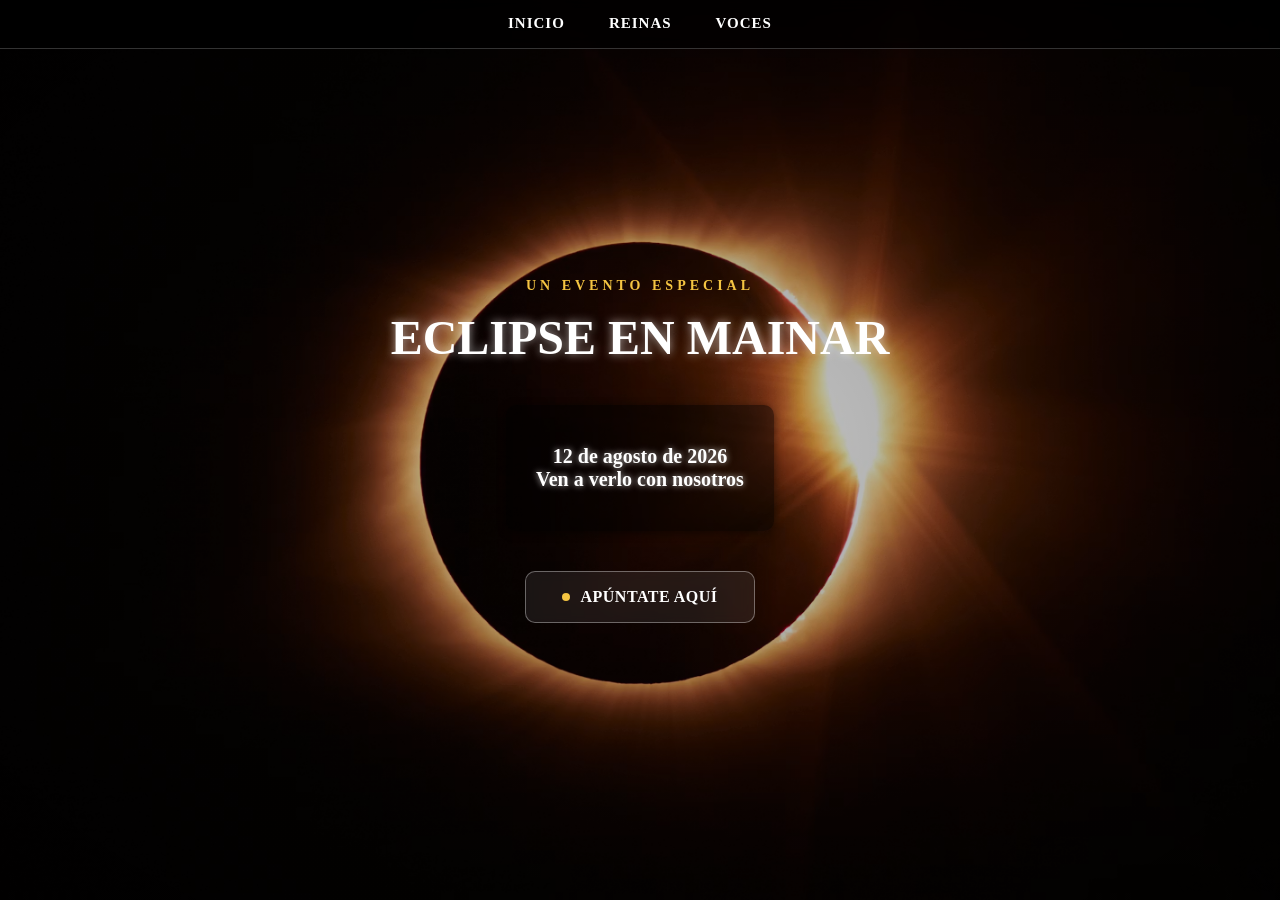
<file: eclipse.html>
<!DOCTYPE html>
<html lang="es">
<head>
    <meta charset="UTF-8">
    <meta name="viewport" content="width=device-width, initial-scale=1.0, viewport-fit=cover">
    <meta name="description" content="Ven a ver el eclipse en Mainar el 12 de agosto de 2026.">
    <link rel="icon" href="./img/Comision.png">
    <title>Eclipse en Mainar 2026</title>
    <link rel="stylesheet" href="./css/style-eclipse.css">
</head>

<body>

    <nav class="nav-princ">
        <button class="nav-toggle" aria-label="Abrir menú" aria-expanded="false">
            <span></span><span></span><span></span>
        </button>
        <ul>
            <li class="nav-item-dropdown">
                <a href="index.html" class="nav-link-principal">INICIO</a>
                <button type="button" class="nav-dropdown-toggle" aria-expanded="false" aria-label="Ver subapartados de Inicio"><span class="flecha">+</span></button>
                <ul class="nav-submenu">
                    <li><a href="index.html#programa">Programa</a></li>
                    <li><a href="index.html#gymkana-fotografica">Gymkana Fotográfica</a></li>
                </ul>
            </li>
            <li><a href="reinas.html">REINAS</a></li>
            <li class="nav-item-dropdown">
                <button type="button" class="nav-link-principal nav-link-solo-despliega">VOCES</button>
                <button type="button" class="nav-dropdown-toggle" aria-expanded="false" aria-label="Ver subapartados de Voces"><span class="flecha">+</span></button>
                <ul class="nav-submenu">
                    <li><a href="voces.html">Saludos</a></li>
                    <li><a href="pregonero.html">Pregonero</a></li>
                </ul>
            </li>
        </ul>
    </nav>

    <section class="eclipse-section">
        <div class="eclipse-content fade-in">
            <p class="eclipse-eyebrow">Un evento especial</p>
            <h1 class="eclipse-title">Eclipse en Mainar</h1>
        </div>

        <div class="eclipse-info fade-in">
            <p><strong>12 de agosto de 2026</strong><br>Ven a verlo con nosotros</p>
        </div>

        <button type="button" class="btn-eclipse fade-in" id="btnEclipse">
            Apúntate aquí
        </button>
    </section>

    <script src="./js/nav-menu.js"></script>
    <script src="./js/script-eclipse.js"></script>
</body>
</html>
</file>
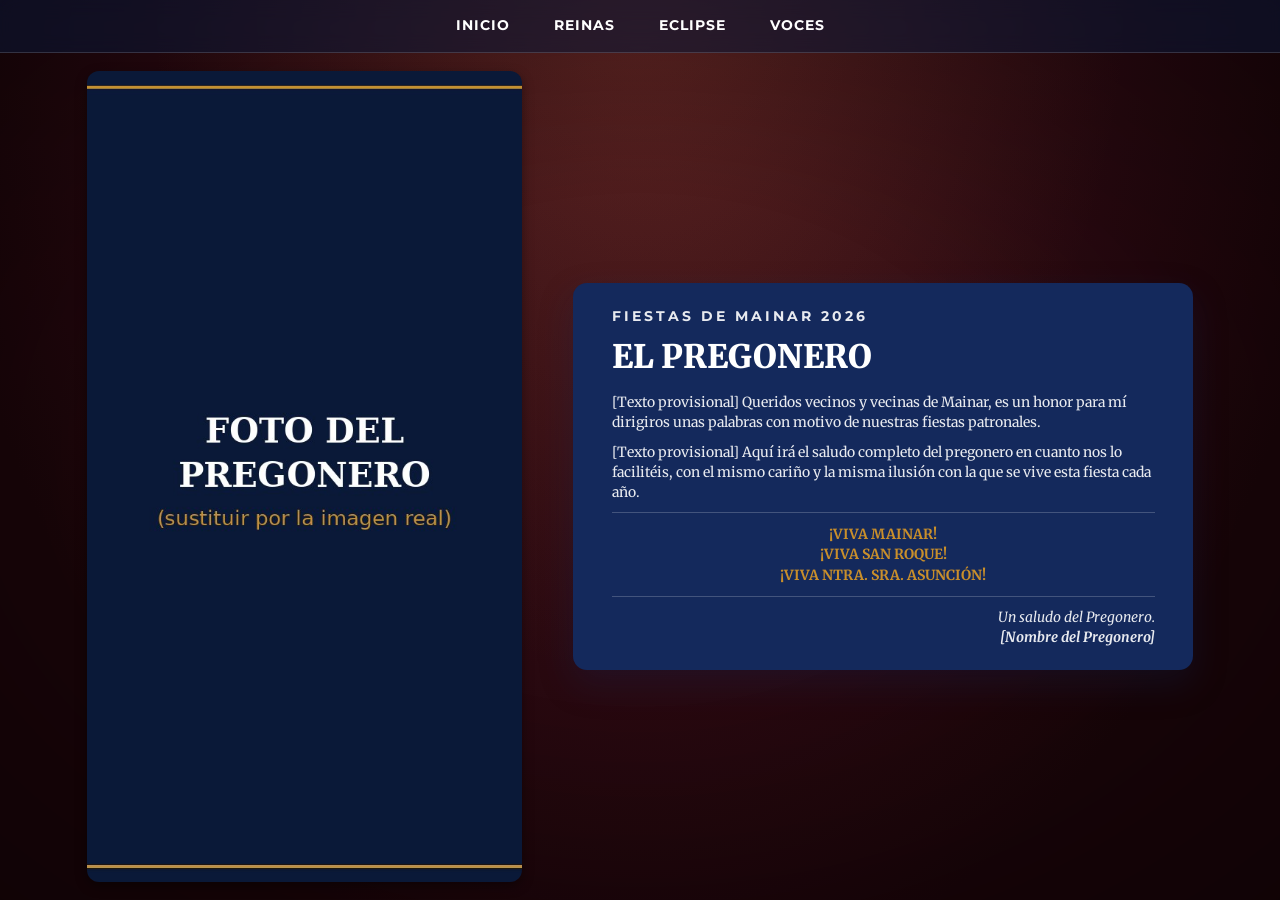
<file: pregonero.html>
<!DOCTYPE html>
<html lang="es">
<head>
    <meta charset="UTF-8">
    <meta name="viewport" content="width=device-width, initial-scale=1.0, viewport-fit=cover">
    <meta name="description" content="El Pregonero de las Fiestas de Mainar 2026.">
    <link rel="icon" href="./img/Comision.png">
    <title>Pregonero 2026 · Fiestas Mainar</title>
    <link rel="stylesheet" href="./css/style-pregonero.css">
</head>

<body>

    <nav class="nav-princ">
        <button class="nav-toggle" aria-label="Abrir menú" aria-expanded="false">
            <span></span><span></span><span></span>
        </button>
        <ul>
            <li class="nav-item-dropdown">
                <a href="index.html" class="nav-link-principal">INICIO</a>
                <button type="button" class="nav-dropdown-toggle" aria-expanded="false" aria-label="Ver subapartados de Inicio"><span class="flecha">+</span></button>
                <ul class="nav-submenu">
                    <li><a href="index.html#programa">Programa</a></li>
                    <li><a href="index.html#gymkana-fotografica">Gymkana Fotográfica</a></li>
                </ul>
            </li>
            <li><a href="reinas.html">REINAS</a></li>
            <li><a href="eclipse.html">ECLIPSE</a></li>
            <li class="nav-item-dropdown">
                <button type="button" class="nav-link-principal nav-link-solo-despliega">VOCES</button>
                <button type="button" class="nav-dropdown-toggle" aria-expanded="false" aria-label="Ver subapartados de Voces"><span class="flecha">+</span></button>
                <ul class="nav-submenu">
                    <li><a href="voces.html">Saludos</a></li>
                    <li><a href="pregonero.html">Pregonero</a></li>
                </ul>
            </li>
        </ul>
    </nav>

    <section class="pregonero-section">

        <div class="pregonero-img fade-in">
            <div class="pregonero-img-inner">
                <img id="pregoneroFoto" src="img/Pregonero.jpg" alt="El Pregonero de Mainar 2026" crossorigin="anonymous">
                <canvas id="pregoneroPixelado" class="pregonero-pixelado" aria-hidden="true"></canvas>
            </div>
        </div>

        <div class="pregonero-info fade-in">

            <div class="pregonero-bloqueo" id="pregoneroBloqueo">
                <p class="eyebrow">Fiestas de Mainar 2026</p>
                <h1>EL PREGONERO</h1>

                <p>Todavía no podemos desvelar quién dará el pregón de este año… ¡pero ya queda menos! Vuelve por aquí cuando la cuenta atrás llegue a cero.</p>

                <div class="pregonero-cuenta" aria-live="polite">
                    <div class="pregonero-cuenta-item">
                        <span id="pcDias">00</span>
                        <small>días</small>
                    </div>
                    <div class="pregonero-cuenta-item">
                        <span id="pcHoras">00</span>
                        <small>horas</small>
                    </div>
                    <div class="pregonero-cuenta-item">
                        <span id="pcMinutos">00</span>
                        <small>min</small>
                    </div>
                    <div class="pregonero-cuenta-item">
                        <span id="pcSegundos">00</span>
                        <small>seg</small>
                    </div>
                </div>
            </div>

            <div class="pregonero-revelado" id="pregoneroRevelado" hidden>
                <p class="eyebrow">Fiestas de Mainar 2026</p>
                <h1>EL PREGONERO</h1>

                <!-- TEXTO PROVISIONAL — sustituir por el saludo real del pregonero -->
                <p>[Texto provisional] Queridos vecinos y vecinas de Mainar, es un honor para mí dirigiros unas palabras con motivo de nuestras fiestas patronales.</p>

                <p>[Texto provisional] Aquí irá el saludo completo del pregonero en cuanto nos lo facilitéis, con el mismo cariño y la misma ilusión con la que se vive esta fiesta cada año.</p>

                <p class="viva"><strong>¡VIVA MAINAR!<br>
                ¡VIVA SAN ROQUE!<br>
                ¡VIVA NTRA. SRA. ASUNCIÓN!</strong></p>

                <p class="firma">Un saludo del Pregonero.<br>
                <strong>[Nombre del Pregonero]</strong></p>
            </div>

        </div>

    </section>

    <script src="./js/nav-menu.js"></script>
    <script src="./js/script-pregonero.js"></script>
</body>
</html>
</file>
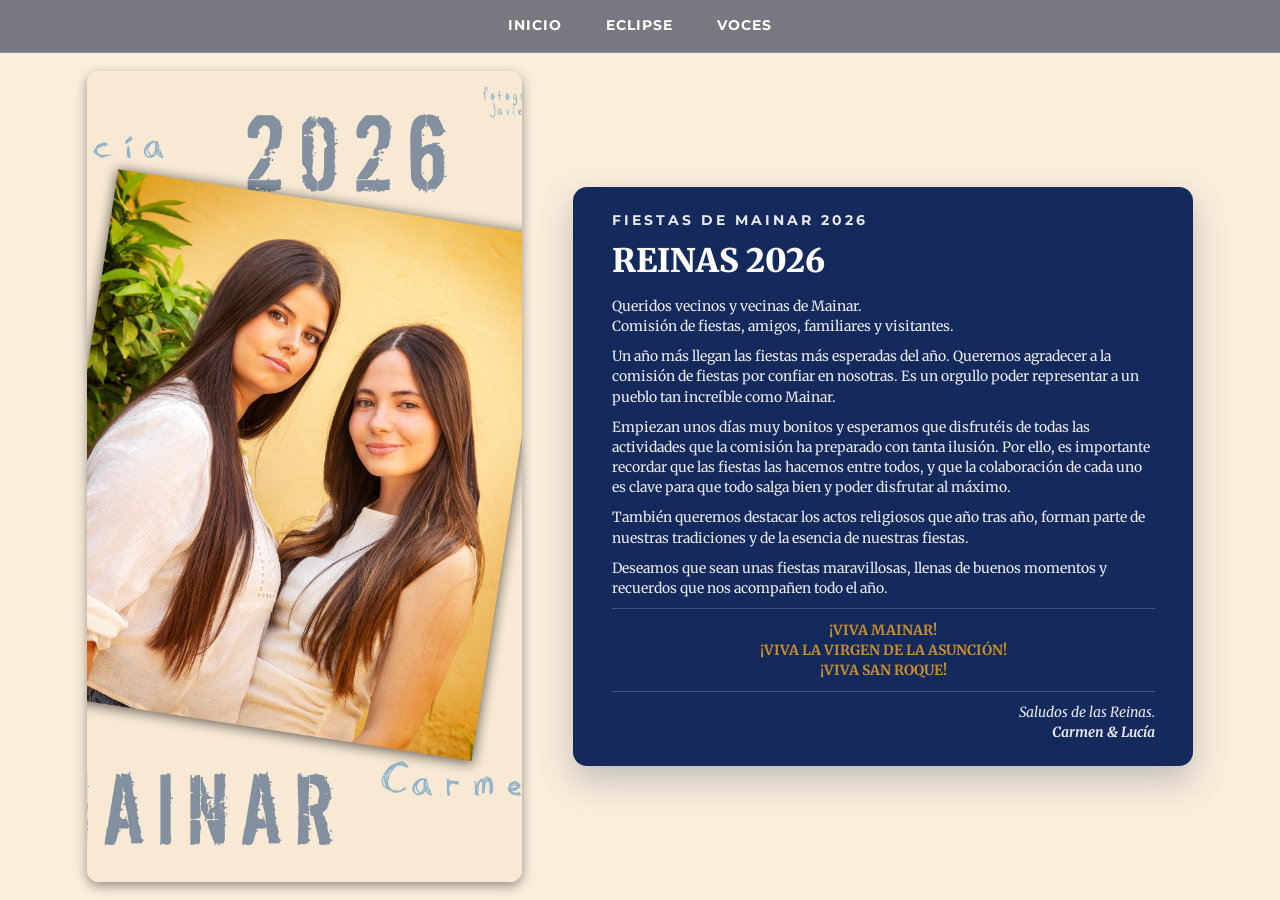
<file: reinas.html>
<!DOCTYPE html>
<html lang="es">
<head>
    <meta charset="UTF-8">
    <meta name="viewport" content="width=device-width, initial-scale=1.0, viewport-fit=cover">
    <meta name="description" content="Carmen y Lucía, Reinas de las Fiestas de Mainar 2026.">
    <link rel="icon" href="./img/Comision.png">
    <title>Reinas 2026 · Fiestas Mainar</title>
    <link rel="stylesheet" href="./css/style-reinas.css">
</head>

<body>

    <nav class="nav-princ">
        <button class="nav-toggle" aria-label="Abrir menú" aria-expanded="false">
            <span></span><span></span><span></span>
        </button>
        <ul>
            <li class="nav-item-dropdown">
                <a href="index.html" class="nav-link-principal">INICIO</a>
                <button type="button" class="nav-dropdown-toggle" aria-expanded="false" aria-label="Ver subapartados de Inicio"><span class="flecha">+</span></button>
                <ul class="nav-submenu">
                    <li><a href="index.html#programa">Programa</a></li>
                    <li><a href="index.html#gymkana-fotografica">Gymkana Fotográfica</a></li>
                </ul>
            </li>
            <li><a href="eclipse.html">ECLIPSE</a></li>
            <li class="nav-item-dropdown">
                <button type="button" class="nav-link-principal nav-link-solo-despliega">VOCES</button>
                <button type="button" class="nav-dropdown-toggle" aria-expanded="false" aria-label="Ver subapartados de Voces"><span class="flecha">+</span></button>
                <ul class="nav-submenu">
                    <li><a href="voces.html">Saludos</a></li>
                    <li><a href="pregonero.html">Pregonero</a></li>
                </ul>
            </li>
        </ul>
    </nav>

    <section class="reinas-section">
        <div class="reinas-img fade-in">
            <img src="img/Reinas.jpg" alt="Carmen y Lucía, Reinas de Mainar 2026">
        </div>

        <div class="reinas-info fade-in">
            <p class="eyebrow">Fiestas de Mainar 2026</p>
            <h1>REINAS 2026</h1>

            <p>Queridos vecinos y vecinas de Mainar.<br>
            Comisión de fiestas, amigos, familiares y visitantes.</p>

            <p>Un año más llegan las fiestas más esperadas del año. Queremos agradecer a la comisión de fiestas por confiar en nosotras. Es un orgullo poder representar a un pueblo tan increíble como Mainar.</p>

            <p>Empiezan unos días muy bonitos y esperamos que disfrutéis de todas las actividades que la comisión ha preparado con tanta ilusión. Por ello, es importante recordar que las fiestas las hacemos entre todos, y que la colaboración de cada uno es clave para que todo salga bien y poder disfrutar al máximo.</p>

            <p>También queremos destacar los actos religiosos que año tras año, forman parte de nuestras tradiciones y de la esencia de nuestras fiestas.</p>

            <p>Deseamos que sean unas fiestas maravillosas, llenas de buenos momentos y recuerdos que nos acompañen todo el año.</p>

            <p class="viva"><strong>¡VIVA MAINAR!<br>
            ¡VIVA LA VIRGEN DE LA ASUNCIÓN!<br>
            ¡VIVA SAN ROQUE!</strong></p>

            <p class="firma">Saludos de las Reinas.<br>
            <strong>Carmen &amp; Lucía</strong></p>
        </div>
    </section>

    <script src="./js/nav-menu.js"></script>
    <script src="./js/script-reinas.js"></script>
</body>
</html>
</file>
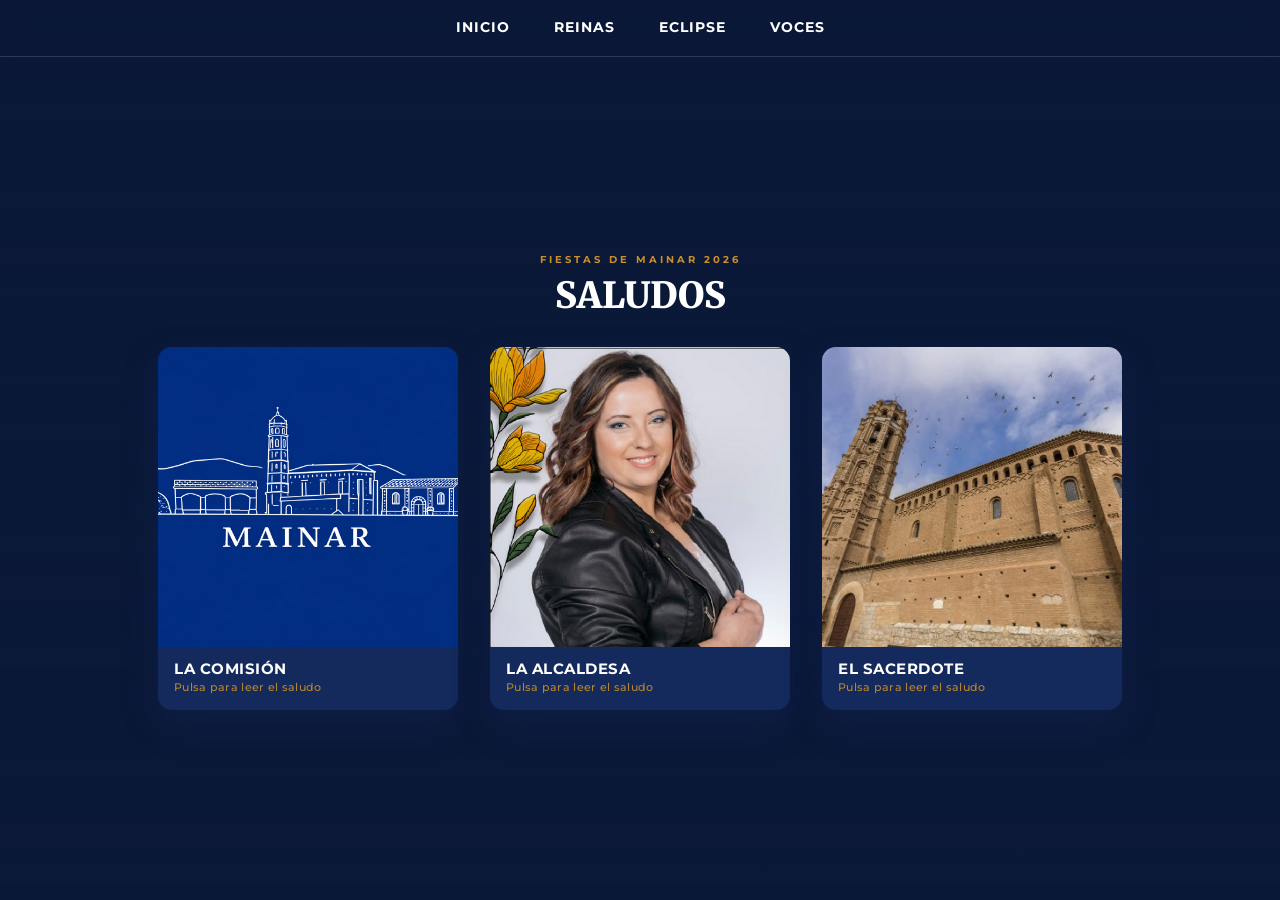
<file: voces.html>
<!DOCTYPE html>
<html lang="es">
<head>
    <meta charset="UTF-8">
    <meta name="viewport" content="width=device-width, initial-scale=1.0, viewport-fit=cover">
    <meta name="description" content="Saludos de la Comisión, la Alcaldesa y el Sacerdote de Mainar 2026.">
    <link rel="icon" href="./img/Comision.png">
    <title>Voces 2026 · Fiestas Mainar</title>
    <link rel="stylesheet" href="./css/style-voces.css">
</head>

<body>

    <nav class="nav-princ">
        <button class="nav-toggle" aria-label="Abrir menú" aria-expanded="false">
            <span></span><span></span><span></span>
        </button>
        <ul>
            <li class="nav-item-dropdown">
                <a href="index.html" class="nav-link-principal">INICIO</a>
                <button type="button" class="nav-dropdown-toggle" aria-expanded="false" aria-label="Ver subapartados de Inicio"><span class="flecha">+</span></button>
                <ul class="nav-submenu">
                    <li><a href="index.html#programa">Programa</a></li>
                    <li><a href="index.html#gymkana-fotografica">Gymkana Fotográfica</a></li>
                </ul>
            </li>
            <li><a href="reinas.html">REINAS</a></li>
            <li><a href="eclipse.html">ECLIPSE</a></li>
            <li class="nav-item-dropdown">
                <button type="button" class="nav-link-principal nav-link-solo-despliega">VOCES</button>
                <button type="button" class="nav-dropdown-toggle" aria-expanded="false" aria-label="Ver subapartados de Voces"><span class="flecha">+</span></button>
                <ul class="nav-submenu">
                    <li><a href="voces.html">Saludos</a></li>
                    <li><a href="pregonero.html">Pregonero</a></li>
                </ul>
            </li>
        </ul>
    </nav>

    <section class="saludos-section">

        <div class="saludos-header fade-in">
            <p class="eyebrow">Fiestas de Mainar 2026</p>
            <h1>SALUDOS</h1>
        </div>

        <div class="saludos-grid">

            <button type="button" class="saludo-teaser fade-in" data-target="saludo-voces">
                <span class="saludo-teaser-img">
                    <img src="img/Comision.png" alt="Escudo de la Comisión de Fiestas de Mainar 2026">
                </span>
                <span class="saludo-teaser-caption">
                    <strong>La Comisión</strong>
                    <span class="hint hint-desktop">Pulsa para leer el saludo</span>
                    <span class="hint hint-touch">Toca para leer el saludo</span>
                </span>
            </button>

            <button type="button" class="saludo-teaser fade-in" data-target="saludo-alcaldesa">
                <span class="saludo-teaser-img">
                    <img src="img/Alcaldesa.png" alt="María Lina Hernando Peinado, Alcaldesa de Mainar">
                </span>
                <span class="saludo-teaser-caption">
                    <strong>La Alcaldesa</strong>
                    <span class="hint hint-desktop">Pulsa para leer el saludo</span>
                    <span class="hint hint-touch">Toca para leer el saludo</span>
                </span>
            </button>

            <button type="button" class="saludo-teaser fade-in" data-target="saludo-sacerdote">
                <span class="saludo-teaser-img">
                    <img src="img/Fondo.jpg" alt="Iglesia de Mainar">
                </span>
                <span class="saludo-teaser-caption">
                    <strong>El Sacerdote</strong>
                    <span class="hint hint-desktop">Pulsa para leer el saludo</span>
                    <span class="hint hint-touch">Toca para leer el saludo</span>
                </span>
            </button>

        </div>

    </section>

    <div class="saludo-backdrop" id="saludoBackdrop"></div>

    <!-- MODAL COMISIÓN -->
    <div class="saludo-modal" id="saludo-voces">
        <button type="button" class="saludo-cerrar" aria-label="Cerrar">&times;</button>
        <div class="saludo-modal-texto">
            <h2>Saludo de la Comisión</h2>
            <div class="saludo-texto">
                <p>¡Vecinos y vecinas de Mainar! ¡Foráneos que venís a visitarnos!<br>
                ¡¡¡¡Vamos calentando motores!!!!</p>

                <p>¡Por fin han llegado nuestras fiestas! Días para llenar las calles de alegría, música, risas y buen ambiente. Días para reencontrarnos, compartir momentos inolvidables y demostrar, una vez más, que cuando Mainar se une… ¡no hay quien nos pare!</p>

                <p>Queremos ver la plaza llena, a los niños disfrutando, a los mayores participando y a todo Mainar unido haciendo de estas fiestas algo inolvidable. Da igual la edad y procedencia: aquí hay sitio para todos, para bailar, cantar, reír, emocionarse y compartir juntos lo mejor de nuestro pueblo.</p>

                <p>Os animamos a participar en cada acto, en cada comida popular, en las verbenas, concursos, juegos y tradiciones. Porque las fiestas no se ven… ¡las fiestas se viven! Y Mainar sabe muy bien cómo hacerlo.</p>

                <p>También queremos agradecer de todo corazón a todas las personas, asociaciones, colaboradores y entidades que han ayudado de forma totalmente desinteresada para que todo esto salga adelante. Gracias por vuestro esfuerzo, vuestro tiempo y vuestras ganas de hacer pueblo. Sin vosotros, estas fiestas no serían posibles.</p>

                <p>Ahora sí… ¡que empiece la fiesta!</p>

                <p class="viva"><strong>¡VIVA MAINAR!<br>
                ¡¡¡¡VIVA SAN ROQUE!!!!<br>
                ¡¡¡VIVA NTRA. SRA. ASUNCION!!!<br>
                ¡¡¡VIVA NUESTRAS GENTES Y NUESTRAS RAICES!!!!</strong></p>

                <p class="firma"><strong>ESTA COMISIÓN OS DESEA FELICES FIESTAS 2026</strong></p>
            </div>
        </div>
    </div>

    <!-- MODAL ALCALDESA -->
    <div class="saludo-modal" id="saludo-alcaldesa">
        <button type="button" class="saludo-cerrar" aria-label="Cerrar">&times;</button>
        <div class="saludo-modal-texto">
            <h2>Saludo de la Alcaldesa</h2>
            <div class="saludo-texto">
                <p>Queridos mainarejos, mainarejas y visitantes:</p>

                <p>Es un honor para mí dirigirme de nuevo a vosotros y vosotras para presentaros la llegada de las Fiestas patronales en Honor a San Roque y Ntra. Sra. de la Asunción.</p>

                <p>Quiero expresar mi felicitación y reconocimiento a la Comisión de Festejos por la dedicación, el trabajo y el empeño que han puesto durante este año para confeccionar este gran programa de fiestas.</p>

                <p>Felicitación hago extensiva a todos aquellos y aquellas que, de una manera u otra, han colaborado en la organización de los distintos actos (asociación cultural, empresas, parroquia...) para que todo transcurra con normalidad.</p>

                <p>Os animo a participar en los actos programados (talleres, eucaristías, cenas...), a compartir momentos de diversión y de alegría con amigos, amigas y familiares, pero todo ello desde el respeto y tolerancia hacia las personas y los elementos comunes de nuestro pueblo.</p>

                <p>Recordamos con cariño a todos aquellos seres queridos que han dejado una huella imborrable en nuestras vidas y agradecemos poder dar la bienvenida a nuevos mainarejos y mainarejas, que constituyen el futuro de Mainar.</p>

                <p>En estas fiestas patronales, recordemos la importancia de mantener vivas nuestras raíces y de valorar nuestras tradiciones. Que esta celebración nos inspire a seguir unidos y a trabajar por un Mainar mejor para todos.</p>

                <p>Por último, en nombre de la Corporación Municipal que presido y en el mío propio, os deseamos que paséis unas felices fiestas.</p>

                <p class="viva"><strong>¡VIVA MAINAR!<br>
                ¡VIVA SAN ROQUE Y LA VIRGEN DE LA ASUNCIÓN!<br>
                ¡FELICES FIESTAS!</strong></p>

                <p class="firma"><strong>María Lina Hernando Peinado</strong><br>Alcaldesa · Presidenta del Ayuntamiento de Mainar</p>
            </div>
        </div>
    </div>

    <!-- MODAL SACERDOTE -->
    <div class="saludo-modal" id="saludo-sacerdote">
        <button type="button" class="saludo-cerrar" aria-label="Cerrar">&times;</button>
        <div class="saludo-modal-texto">
            <h2>Saludo del Sacerdote</h2>
            <div class="saludo-texto">
                <p>Queridos mainarejos y mainarejas…</p>

                <p>Ya tenemos aquí las fiestas de la Virgen de la Cama y de San Roque. Una nueva oportunidad para celebrar las tradiciones de nuestro pueblo, para juntarnos como vecinos y agradecer por lo que se puede vivir y compartir.</p>

                <p>Por eso os invito, a los que os animáis a leer estas líneas, a poner todo de vuestra parte para que estas fiestas, más allá del festejo, sean verdaderamente una ocasión para vencer nuestros límites y las barreras que imponemos para salir al encuentro del otro. Soy consciente que es algo que cuesta, pero vale la pena. Derribemos los muros que nos apartan o que nos impiden descubrir lo que las otras personas son. Pongámonos por un momento en los zapatos de los otros y reconozcamos que a veces hablamos más de lo que tenemos que hablar y sin percibir lo que cada uno lleva sobre sus hombros y tiene que cargar sin ser entendido o acompañado.</p>

                <p>La Virgen y San Roque son fiel reflejo de eso que os comparto. Por eso acudimos a ellos pidiendo que nos ayuden a ser más valientes para apostar por todo aquello que nos hace crecer como pueblo. Lo que hace especial a Mainar no es la torre mudéjar o la iglesia preciosa que tenéis, ni siquiera el lavadero o los paisajes que os rodean, sois vosotros, queridos mainarejos y mainarejas. Todos vosotros que, con fuerza y decisión, seguís estando y construyendo, permanecéis y perseveráis. Sois un pueblo con mucho empuje e impulso para seguir dejando huella y marcando la diferencia.</p>

                <p>Gracias de corazón por todo lo que me habéis permitido vivir con vosotros durante estos años. Ha sido un placer conoceros y ser vuestro cura. Rezad por mí y yo por vosotros, donde quiera que esté.</p>

                <p class="viva"><strong>¡VIVA LA VIRGEN DE LA CAMA!<br>
                ¡VIVA SAN ROQUE!<br>
                ¡VIVA MAINAR!</strong></p>

                <p class="firma"><strong>Federico C.</strong></p>
            </div>
        </div>
    </div>

    <script src="./js/nav-menu.js"></script>
    <script src="./js/script-voces.js"></script>
</body>
</html>
</file>
<file: css/style-eclipse.css>
html, body {
  margin: 0;
  padding: 0;
  width: 100%;
  height: 100%;
  overflow-x: hidden;
  background: #000;
}

* { box-sizing: border-box; }

body, p, h1, span, div {
  cursor: default;
  -webkit-user-select: none;
  -moz-user-select: none;
  user-select: none;
}

a {
  cursor: pointer;
}

.eclipse-section {
  width: 100%;
  height: 100vh;
  min-height: 560px;
  background-image: url('../img/Eclipse.jpg');
  background-position: center;
  background-repeat: no-repeat;
  background-size: cover;
  display: flex;
  flex-direction: column;
  justify-content: center;
  align-items: center;
  color: #fff;
  text-align: center;
  position: relative;
  overflow: hidden;
  box-sizing: border-box;
  padding: 0 20px;
}

.eclipse-section::before {
  content: "";
  position: absolute;
  inset: 0;
  background: radial-gradient(ellipse at center, rgba(0,0,0,.2) 0%, rgba(0,0,0,.55) 100%);
  pointer-events: none;
}

.eclipse-content {
  position: relative;
  z-index: 2;
  max-width: 800px;
  padding: 0 20px;
  margin: 0 auto;
}

.eclipse-eyebrow {
  font-size: 14px;
  font-weight: 700;
  letter-spacing: 4px;
  text-transform: uppercase;
  color: #f5c542;
  margin: 0 0 16px;
}

.eclipse-title {
  font-size: 48px;
  font-weight: 800;
  text-transform: uppercase;
  margin: 0 0 10px;
  color: #fff;
  text-shadow: 0 0 10px rgba(255,255,255,0.6);
}

.eclipse-info {
  position: relative;
  z-index: 2;
  font-size: 20px;
  font-weight: 600;
  background-color: rgba(0, 0, 0, 0.5);
  padding: 20px 30px;
  border-radius: 10px;
  display: inline-block;
  margin-top: 30px;
  margin-bottom: 40px;
  box-shadow: 0 2px 8px rgba(0,0,0,0.5);
  color: #fff;
  text-shadow: 0 0 6px rgba(255,255,255,0.7);
}

.btn-eclipse {
  position: relative;
  z-index: 2;
  display: inline-flex;
  align-items: center;
  gap: 10px;
  padding: 16px 36px;
  background: rgba(255,255,255,0.08);
  border: 1px solid rgba(255,255,255,0.35);
  color: #fff;
  font-family: inherit;
  font-weight: 700;
  font-size: 16px;
  letter-spacing: .5px;
  border-radius: 10px;
  text-transform: uppercase;
  cursor: pointer;
  backdrop-filter: blur(6px);
  appearance: none;
  -webkit-appearance: none;
  transition: background .3s ease, transform .3s ease, box-shadow .3s ease;
}

.btn-eclipse:hover {
  background: rgba(255,255,255,0.18);
  transform: translateY(-3px);
  box-shadow: 0 10px 24px rgba(0,0,0,.35);
}

.btn-eclipse:disabled {
  cursor: not-allowed;
  opacity: .6;
}

.btn-eclipse:disabled:hover {
  background: rgba(255,255,255,0.08);
  transform: none;
  box-shadow: none;
}

.btn-eclipse::before {
  content: "";
  width: 8px;
  height: 8px;
  border-radius: 50%;
  background: #f5c542;
  animation: pulse 1.6s ease-in-out infinite;
}

@keyframes pulse {
  0%, 100% { opacity: .4; transform: scale(.8); }
  50% { opacity: 1; transform: scale(1.1); }
}

@keyframes fadeInUp {
  from { opacity: 0; transform: translateY(40px); }
  to { opacity: 1; transform: translateY(0); }
}

.fade-in {
  opacity: 0;
  transform: translateY(40px);
  transition: opacity .8s ease, transform .8s ease;
}

.fade-in.visible {
  opacity: 1;
  transform: translateY(0);
}

nav.nav-princ {
  width: 100%;
  background-color: rgba(0, 0, 0, 0.6);
  backdrop-filter: blur(8px);
  -webkit-backdrop-filter: blur(8px);
  padding: 15px 0;
  text-align: center;
  border-bottom: 1px solid rgba(255, 255, 255, 0.2);
  z-index: 1000;
  position: fixed;
  top: 0;
  left: 0;
  opacity: 0;
  transform: translateY(-40px);
  animation: fadeInDown 1s ease forwards;
}

@keyframes fadeInDown {
  from { opacity: 0; transform: translateY(-40px); }
  to { opacity: 1; transform: translateY(0); }
}

nav.nav-princ > ul {
  list-style: none;
  margin: 0;
  padding: 0;
}

nav.nav-princ li {
  display: inline-block;
  margin: 0 20px;
}

nav.nav-princ a,

nav.nav-princ .nav-link-principal {
  color: #fff;
  text-decoration: none;
  font-size: 15px;
  font-weight: 600;
  letter-spacing: 1px;
  transition: color .3s ease;
  display: inline-block;
  vertical-align: top;
}

nav.nav-princ a:hover,
nav.nav-princ .nav-link-principal:hover {
  color: #f5c542;
}

.nav-toggle {
  display: none;
  flex-direction: column;
  justify-content: center;
  gap: 5px;
  width: 30px;
  height: 24px;
  background: none;
  border: none;
  padding: 0;
  position: absolute;
  top: 50%;
  right: 20px;
  transform: translateY(-50%);
  cursor: pointer;
}

.nav-toggle span {
  display: block;
  width: 100%;
  height: 2px;
  background: #fff;
  border-radius: 2px;
  transition: transform .3s ease, opacity .3s ease;
}

nav.nav-princ.abierto .nav-toggle span:nth-child(1) { transform: translateY(7px) rotate(45deg); }
nav.nav-princ.abierto .nav-toggle span:nth-child(2) { opacity: 0; }
nav.nav-princ.abierto .nav-toggle span:nth-child(3) { transform: translateY(-7px) rotate(-45deg); }

/* ===== Desplegables del menú (PROGRAMA / SALUDOS) ===== */

nav.nav-princ li.nav-item-dropdown {
  position: relative;
  padding-top: 15px;
  padding-bottom: 15px;
  margin-top: -15px;
  margin-bottom: -15px;
}

.nav-link-principal {
  background: none;
  border: none;
  margin: 0;
  padding: 0;
  cursor: pointer;
  text-align: left;
  font: inherit;
  line-height: inherit;
  display: inline-block;
  vertical-align: top;
}

.nav-link-principal::-moz-focus-inner {
  border: 0;
  padding: 0;
}

.nav-dropdown-toggle {
  display: none;
  align-items: center;
  justify-content: center;
  background: none;
  border: none;
  color: #fff;
  padding: 0;
  cursor: pointer;
}

.nav-dropdown-toggle .flecha {
  font-size: 20px;
  line-height: 1;
  font-weight: 400;
  transition: transform .3s ease;
}

.nav-submenu {
  list-style: none;
  margin: 0;
  padding: 0;
}

@media (hover: hover) and (pointer: fine) {
  .nav-submenu {
    position: absolute;
    top: 100%;
    left: 50%;
    margin-top: 0;
    min-width: 210px;
    background: rgba(0, 0, 0, 0.6);
    backdrop-filter: blur(8px);
    -webkit-backdrop-filter: blur(8px);
    border: 1px solid rgba(255, 255, 255, 0.2);
    border-radius: 10px;
    padding: 8px 0;
    box-shadow: 0 16px 34px rgba(0,0,0,.5);
    opacity: 0;
    pointer-events: none;
    transform: translate(-50%, 8px);
    transition: opacity .25s ease .5s, transform .25s ease .5s, pointer-events 0s linear .5s;
  }

  .nav-item-dropdown:hover .nav-submenu,
  .nav-item-dropdown:focus-within .nav-submenu {
    opacity: 1;
    pointer-events: auto;
    transform: translate(-50%, 0);
    transition: opacity .15s ease, transform .15s ease, pointer-events 0s linear;
  }

  nav.nav-princ .nav-submenu li {
    display: block;
    margin: 0;
  }

  nav.nav-princ .nav-submenu a {
    display: block;
    padding: 10px 20px;
    font-size: 13px;
    white-space: nowrap;
  }
}

@media (max-width: 720px) {
  * { -webkit-tap-highlight-color: transparent; }

  body.menu-abierto { overflow: hidden; }

  nav.nav-princ::after {
    content: "";
    position: fixed;
    inset: 0;
    background: rgba(0, 0, 0, 0.6);
    opacity: 0;
    pointer-events: none;
    transition: opacity .35s ease;
    z-index: 1040;
  }

  nav.nav-princ.abierto::after {
    opacity: 1;
    pointer-events: auto;
  }

  nav.nav-princ {
    padding: 14px 0;
    padding-top: max(14px, env(safe-area-inset-top));
  }

  nav.nav-princ > ul {
    display: flex;
    flex-direction: column;
    position: fixed;
    top: 0;
    right: 0;
    height: 100vh;
    height: 100dvh;
    width: min(78vw, 320px);
    margin: 0;
    padding: max(90px, calc(env(safe-area-inset-top) + 70px)) 30px 30px;
    background-color: rgba(0, 0, 0, 0.96);
    backdrop-filter: blur(16px);
    -webkit-backdrop-filter: blur(16px);
    box-shadow: -12px 0 40px rgba(0,0,0,.6);
    border-radius: 0;
    min-width: 0;
    transform: translateX(100%);
    transition: transform .4s cubic-bezier(.25,.8,.3,1);
    z-index: 1050;
    overflow-y: auto;
  }

  nav.nav-princ.abierto > ul {
    transform: translateX(0);
  }

  nav.nav-princ li {
    display: block;
    margin: 0;
    text-align: left;
    padding: 0;
    border-bottom: 1px solid rgba(255,255,255,.08);
  }

  nav.nav-princ li:last-child { border-bottom: none; }

  nav.nav-princ a,

  nav.nav-princ .nav-link-principal {
    display: block;
    padding: 16px 4px;
    font-size: 16px;
  }

  nav.nav-princ li.nav-item-dropdown {
    display: flex;
    flex-wrap: wrap;
    align-items: center;
    justify-content: space-between;
  }

  .nav-link-principal {
    flex: 1 1 auto;
  }

  .nav-dropdown-toggle {
    display: flex;
    flex: 0 0 auto;
    width: 44px;
    height: 44px;
  }

  .nav-item-dropdown.submenu-abierto .nav-dropdown-toggle .flecha {
    transform: rotate(45deg);
  }

  .nav-submenu {
    flex-basis: 100%;
    max-height: 0;
    overflow: hidden;
    transition: max-height .35s ease;
  }

  .nav-item-dropdown.submenu-abierto .nav-submenu {
    max-height: 220px;
  }

  nav.nav-princ .nav-submenu li {
    border-bottom: none;
  }

  nav.nav-princ .nav-submenu a {
    padding: 10px 4px 10px 18px;
    font-size: 14px;
    opacity: .85;
  }

  .nav-toggle {
    display: flex;
    z-index: 1060;
  }

  nav.nav-princ.abierto .nav-toggle {
    position: fixed;
    right: max(20px, env(safe-area-inset-right));
    top: max(16px, calc(env(safe-area-inset-top) + 8px));
    transform: none;
  }

  .eclipse-section { padding: 0 18px; }
  .eclipse-title { font-size: 30px; }
  .eclipse-info { font-size: 16px; padding: 14px 20px; }
  .btn-eclipse { font-size: 13px; padding: 14px 24px; text-align: center; }
}

@media (max-width: 380px) {
  .eclipse-title { font-size: 24px; }
  .eclipse-eyebrow { font-size: 12px; }
}

@media (prefers-reduced-motion: reduce) {
  *, *::before, *::after {
    animation-duration: .01ms !important;
    transition-duration: .01ms !important;
  }
}
</file>
<file: css/style-pregonero.css>
@import url('https://fonts.googleapis.com/css2?family=Merriweather:ital,wght@0,300;0,400;0,700;0,900;1,400&family=Montserrat:wght@500;600;700&display=swap');

:root {
  --navy: #14295c;
  --navy-deep: #0b1938;
  --gold: #c98f2b;
  --cream: #fbeedc;
  --vino: #4a1220;
  --vino-deep: #1a0509;
}

* { box-sizing: border-box; }

body, p, h1, span, div {
  cursor: default;
  -webkit-user-select: none;
  -moz-user-select: none;
  user-select: none;
}

a {
  cursor: pointer;
}

html, body {
  height: 100%;
  margin: 0;
  padding: 0;
  background-color: var(--vino-deep);
  font-family: "Merriweather", serif;
  overflow: hidden;
}

body {
  position: relative;
  display: flex;
  flex-direction: column;
  background:
    radial-gradient(ellipse at 50% -10%, rgba(201,143,43,.16) 0%, transparent 55%),
    radial-gradient(ellipse at top, var(--vino) 0%, var(--vino-deep) 78%);
  background-attachment: fixed;
}

body::before {
  content: "";
  position: fixed;
  inset: 0;
  background: radial-gradient(ellipse at center, rgba(0,0,0,0) 40%, rgba(0,0,0,.35) 100%);
  pointer-events: none;
  z-index: 0;
}

nav.nav-princ,
.pregonero-section {
  position: relative;
  z-index: 1;
}

nav.nav-princ {
  width: 100%;
  position: relative;
  z-index: 1000;
  flex: 0 0 auto;
  background-color: rgba(11, 25, 56, 0.55);
  backdrop-filter: blur(10px);
  -webkit-backdrop-filter: blur(10px);
  padding: 16px 0;
  text-align: center;
  border-bottom: 1px solid rgba(255, 255, 255, 0.15);
  opacity: 0;
  transform: translateY(-30px);
  animation: fadeInDown .9s ease forwards;
}

@keyframes fadeInDown {
  from { opacity: 0; transform: translateY(-30px); }
  to { opacity: 1; transform: translateY(0); }
}

nav.nav-princ > ul {
  list-style: none;
  margin: 0;
  padding: 0;
}

nav.nav-princ li {
  display: inline-block;
  margin: 0 20px;
}

nav.nav-princ a,

nav.nav-princ .nav-link-principal {
  color: #fff;
  text-decoration: none;
  font-size: 14px;
  font-weight: 700;
  letter-spacing: 1px;
  font-family: "Montserrat", sans-serif;
  transition: color .3s ease;
  display: inline-block;
  vertical-align: top;
}

nav.nav-princ a:hover,
nav.nav-princ .nav-link-principal:hover {
  color: var(--gold);
}

.nav-toggle {
  display: none;
  flex-direction: column;
  justify-content: center;
  gap: 5px;
  width: 30px;
  height: 24px;
  background: none;
  border: none;
  padding: 0;
  position: absolute;
  top: 50%;
  right: 20px;
  transform: translateY(-50%);
  cursor: pointer;
}

.nav-toggle span {
  display: block;
  width: 100%;
  height: 2px;
  background: #fff;
  border-radius: 2px;
  transition: transform .3s ease, opacity .3s ease;
}

nav.nav-princ.abierto .nav-toggle span:nth-child(1) { transform: translateY(7px) rotate(45deg); }
nav.nav-princ.abierto .nav-toggle span:nth-child(2) { opacity: 0; }
nav.nav-princ.abierto .nav-toggle span:nth-child(3) { transform: translateY(-7px) rotate(-45deg); }

/* ===== Desplegables del menú (PROGRAMA / SALUDOS) ===== */

nav.nav-princ li.nav-item-dropdown {
  position: relative;
  padding-top: 16px;
  padding-bottom: 16px;
  margin-top: -16px;
  margin-bottom: -16px;
}

.nav-link-principal {
  background: none;
  border: none;
  margin: 0;
  padding: 0;
  cursor: pointer;
  text-align: left;
  font: inherit;
  line-height: inherit;
  display: inline-block;
  vertical-align: top;
}

.nav-link-principal::-moz-focus-inner {
  border: 0;
  padding: 0;
}

.nav-dropdown-toggle {
  display: none;
  align-items: center;
  justify-content: center;
  background: none;
  border: none;
  color: #fff;
  padding: 0;
  cursor: pointer;
}

.nav-dropdown-toggle .flecha {
  font-size: 20px;
  line-height: 1;
  font-weight: 400;
  transition: transform .3s ease;
}

.nav-submenu {
  list-style: none;
  margin: 0;
  padding: 0;
}

@media (hover: hover) and (pointer: fine) {
  .nav-submenu {
    position: absolute;
    top: 100%;
    left: 50%;
    margin-top: 0;
    min-width: 210px;
    background: rgba(11, 25, 56, 0.55);
    backdrop-filter: blur(10px);
    -webkit-backdrop-filter: blur(10px);
    border: 1px solid rgba(255, 255, 255, 0.15);
    border-radius: 10px;
    padding: 8px 0;
    box-shadow: 0 16px 34px rgba(0,0,0,.35);
    opacity: 0;
    pointer-events: none;
    transform: translate(-50%, 8px);
    transition: opacity .25s ease .5s, transform .25s ease .5s, pointer-events 0s linear .5s;
  }

  .nav-item-dropdown:hover .nav-submenu,
  .nav-item-dropdown:focus-within .nav-submenu {
    opacity: 1;
    pointer-events: auto;
    transform: translate(-50%, 0);
    transition: opacity .15s ease, transform .15s ease, pointer-events 0s linear;
  }

  nav.nav-princ .nav-submenu li {
    display: block;
    margin: 0;
  }

  nav.nav-princ .nav-submenu a {
    display: block;
    padding: 10px 20px;
    font-size: 13px;
    white-space: nowrap;
  }
}

.pregonero-section {
  flex: 1 1 auto;
  min-height: 0;
  display: flex;
  justify-content: center;
  align-items: center;
  gap: clamp(24px, 4vw, 70px);
  max-width: 1200px;
  width: 100%;
  margin: 0 auto;
  padding: 0 clamp(20px, 4vw, 40px);
  overflow: hidden;
}

.pregonero-img {
  position: relative;
  height: 100%;
  max-height: 100%;
  display: flex;
  align-items: center;
  padding: clamp(10px, 2vh, 24px) 0;
  opacity: 0;
  transform: translateY(30px);
  transition: opacity .9s ease, transform .9s ease;
  flex: 0 1 auto;
}

.pregonero-img.visible {
  opacity: 1;
  transform: translateY(0);
}

.pregonero-img-inner {
  position: relative;
  display: inline-block;
  height: 100%;
  line-height: 0;
}

.pregonero-img img {
  display: block;
  height: 100%;
  width: auto;
  max-width: 34vw;
  object-fit: cover;
  object-position: top center;
  border-radius: 12px;
  box-shadow: 0 4px 12px rgba(0,0,0,0.4);
  transition: transform .4s ease, box-shadow .4s ease;
}

.pregonero-img img:hover {
  transform: translateY(-6px);
  box-shadow: 0 20px 40px rgba(0,0,0,0.5);
}

/* Lienzo con la versión "pixelada" que tapa la foto mientras está bloqueada */
.pregonero-pixelado {
  position: absolute;
  inset: 0;
  width: 100%;
  height: 100%;
  border-radius: 12px;
  opacity: 1;
  transition: opacity .8s ease;
  pointer-events: none;
}

.pregonero-pixelado.oculto {
  opacity: 0;
}

.pregonero-info {
  max-width: 620px;
  max-height: 100%;
  overflow: hidden;
  background: var(--navy);
  padding: clamp(16px, 2.6vh, 36px) clamp(20px, 3vw, 42px);
  border-radius: 14px;
  color: #fff;
  box-shadow: 0 14px 34px rgba(20, 41, 92, 0.25);
  opacity: 0;
  transform: translateY(30px);
  transition: opacity .9s ease .15s, transform .9s ease .15s;
}

.pregonero-info.visible {
  opacity: 1;
  transform: translateY(0);
}

.eyebrow {
  font-family: "Montserrat", sans-serif;
  font-size: clamp(10px, 1.1vh, 12px);
  letter-spacing: 3px;
  text-transform: uppercase;
  color: var(--gold);
  margin: 0 0 clamp(4px, .8vh, 8px);
  font-weight: 700;
}

.pregonero-info h1 {
  font-size: clamp(22px, 3.6vh, 38px);
  font-weight: 900;
  margin: 0 0 clamp(8px, 1.6vh, 20px);
  color: #fff;
}

.pregonero-info p {
  font-size: clamp(11px, 1.55vh, 15px);
  line-height: 1.45;
  color: rgba(255,255,255,.9);
  margin: 0 0 clamp(6px, 1.1vh, 12px);
}

.pregonero-info .viva {
  border-top: 1px solid rgba(255,255,255,.2);
  border-bottom: 1px solid rgba(255,255,255,.2);
  padding: clamp(6px, 1.2vh, 14px) 0;
  text-align: center;
  color: var(--gold);
}

.pregonero-info .firma {
  text-align: right;
  font-style: italic;
  margin-bottom: 0;
}

/* ===== Bloqueo y cuenta atrás del Pregonero ===== */

.pregonero-revelado[hidden] {
  display: none;
}

.pregonero-cuenta {
  display: flex;
  flex-wrap: wrap;
  justify-content: center;
  gap: clamp(8px, 1.8vw, 20px);
  margin-top: clamp(16px, 2.4vh, 26px);
}

.pregonero-cuenta-item {
  display: flex;
  flex-direction: column;
  align-items: center;
  min-width: 58px;
  padding: clamp(8px, 1.4vh, 14px) clamp(6px, 1vw, 10px);
  background: rgba(255,255,255,.08);
  border: 1px solid rgba(255,255,255,.18);
  border-radius: 10px;
}

.pregonero-cuenta-item span {
  font-family: "Montserrat", sans-serif;
  font-size: clamp(20px, 3vh, 30px);
  font-weight: 700;
  color: var(--gold);
  line-height: 1.1;
}

.pregonero-cuenta-item small {
  margin-top: 2px;
  font-family: "Montserrat", sans-serif;
  font-size: 10px;
  letter-spacing: 1px;
  text-transform: uppercase;
  color: rgba(255,255,255,.75);
}

.footer-mainar {
  flex: 0 0 auto;
  width: 100%;
  background-color: var(--navy-deep);
  padding: clamp(8px, 1.4vh, 16px) 0;
  text-align: center;
  color: #fff;
  font-family: "Montserrat", sans-serif;
}

.footer-mainar p {
  margin: 0 0 4px;
  opacity: .7;
  font-weight: 500;
  font-size: clamp(11px, 1.1vh, 13px);
}

.footer-mainar .insta-link {
  display: inline-block;
  color: var(--gold);
  font-size: clamp(13px, 1.4vh, 16px);
  font-weight: 700;
  text-decoration: none;
  transition: color .3s ease;
}

.footer-mainar .insta-link:hover {
  color: #ffd97e;
}

* { -webkit-tap-highlight-color: transparent; }

a, button, .nav-toggle { touch-action: manipulation; }

body.menu-abierto { overflow: hidden; }

nav.nav-princ::after {
  content: "";
  position: fixed;
  inset: 0;
  background: rgba(6, 13, 30, 0.6);
  opacity: 0;
  pointer-events: none;
  transition: opacity .35s ease;
  z-index: 1040;
}

nav.nav-princ.abierto::after {
  opacity: 1;
  pointer-events: auto;
}

@media (max-width: 860px) {
  html, body { overflow: auto; height: auto; }
  body { background-attachment: scroll; }

  nav.nav-princ {
    padding: 14px 0;
    padding-top: max(14px, env(safe-area-inset-top));
  }

  nav.nav-princ > ul {
    display: flex;
    flex-direction: column;
    position: fixed;
    top: 0;
    right: 0;
    height: 100vh;
    height: 100dvh;
    width: min(78vw, 320px);
    margin: 0;
    padding: max(90px, calc(env(safe-area-inset-top) + 70px)) 30px 30px;
    background-color: rgba(9, 20, 46, 0.98);
    backdrop-filter: blur(16px);
    -webkit-backdrop-filter: blur(16px);
    box-shadow: -12px 0 40px rgba(0,0,0,.5);
    border-radius: 0;
    min-width: 0;
    transform: translateX(100%);
    transition: transform .4s cubic-bezier(.25,.8,.3,1);
    z-index: 1050;
    overflow-y: auto;
  }

  nav.nav-princ.abierto > ul {
    transform: translateX(0);
  }

  nav.nav-princ li {
    display: block;
    margin: 0;
    text-align: left;
    padding: 0;
    border-bottom: 1px solid rgba(255,255,255,.08);
  }

  nav.nav-princ li:last-child { border-bottom: none; }

  nav.nav-princ a,

  nav.nav-princ .nav-link-principal {
    display: block;
    padding: 16px 4px;
    font-size: 16px;
  }

  nav.nav-princ li.nav-item-dropdown {
    display: flex;
    flex-wrap: wrap;
    align-items: center;
    justify-content: space-between;
  }

  .nav-link-principal {
    flex: 1 1 auto;
  }

  .nav-dropdown-toggle {
    display: flex;
    flex: 0 0 auto;
    width: 44px;
    height: 44px;
  }

  .nav-item-dropdown.submenu-abierto .nav-dropdown-toggle .flecha {
    transform: rotate(45deg);
  }

  .nav-submenu {
    flex-basis: 100%;
    max-height: 0;
    overflow: hidden;
    transition: max-height .35s ease;
  }

  .nav-item-dropdown.submenu-abierto .nav-submenu {
    max-height: 220px;
  }

  nav.nav-princ .nav-submenu li {
    border-bottom: none;
  }

  nav.nav-princ .nav-submenu a {
    padding: 10px 4px 10px 18px;
    font-size: 14px;
    opacity: .85;
  }

  .nav-toggle {
    display: flex;
    z-index: 1060;
  }

  nav.nav-princ.abierto .nav-toggle {
    position: fixed;
    right: max(20px, env(safe-area-inset-right));
    top: max(16px, calc(env(safe-area-inset-top) + 8px));
    transform: none;
  }

  .pregonero-section {
    flex-direction: column;
    align-items: center;
    padding: 40px 22px;
    gap: 26px;
    overflow: visible;
    height: auto;
  }
  .pregonero-img { height: auto; max-height: none; padding: 0; }
  .pregonero-img-inner { width: 100%; max-width: 320px; height: auto; }
  .pregonero-img img { height: auto; width: 100%; max-width: 320px; max-height: none; }
  .pregonero-info { max-height: none; overflow: visible; padding: 24px 22px; }
  .pregonero-info h1 { font-size: 28px; }
  .pregonero-info p { font-size: 15px; line-height: 1.55; }

  .footer-mainar {
    padding-bottom: max(16px, env(safe-area-inset-bottom));
  }
}

@media (max-width: 380px) {
  .pregonero-info h1 { font-size: 24px; }
  .pregonero-info p { font-size: 14px; }

  .pregonero-cuenta-item {
    min-width: 50px;
    padding: 8px 6px;
  }

  .pregonero-cuenta-item span {
    font-size: 20px;
  }
}


@media (prefers-reduced-motion: reduce) {
  *, *::before, *::after {
    animation-duration: .01ms !important;
    transition-duration: .01ms !important;
  }
}
</file>
<file: css/style-reinas.css>
@import url('https://fonts.googleapis.com/css2?family=Merriweather:ital,wght@0,300;0,400;0,700;0,900;1,400&family=Montserrat:wght@500;600;700&display=swap');

:root {
  --navy: #14295c;
  --navy-deep: #0b1938;
  --gold: #c98f2b;
  --cream: #fbeedc;
}

* { box-sizing: border-box; }

body, p, h1, span, div {
  cursor: default;
  -webkit-user-select: none;
  -moz-user-select: none;
  user-select: none;
}

a {
  cursor: pointer;
}

html, body {
  height: 100%;
  margin: 0;
  padding: 0;
  background-color: var(--cream);
  font-family: "Merriweather", serif;
  overflow: hidden;
}

body {
  display: flex;
  flex-direction: column;
}

nav.nav-princ {
  width: 100%;
  position: relative;
  z-index: 1000;
  flex: 0 0 auto;
  background-color: rgba(11, 25, 56, 0.55);
  backdrop-filter: blur(10px);
  -webkit-backdrop-filter: blur(10px);
  padding: 16px 0;
  text-align: center;
  border-bottom: 1px solid rgba(255, 255, 255, 0.15);
  opacity: 0;
  transform: translateY(-30px);
  animation: fadeInDown .9s ease forwards;
}

@keyframes fadeInDown {
  from { opacity: 0; transform: translateY(-30px); }
  to { opacity: 1; transform: translateY(0); }
}

nav.nav-princ > ul {
  list-style: none;
  margin: 0;
  padding: 0;
}

nav.nav-princ li {
  display: inline-block;
  margin: 0 20px;
}

nav.nav-princ a,

nav.nav-princ .nav-link-principal {
  color: #fff;
  text-decoration: none;
  font-size: 14px;
  font-weight: 700;
  letter-spacing: 1px;
  font-family: "Montserrat", sans-serif;
  transition: color .3s ease;
  display: inline-block;
  vertical-align: top;
}

nav.nav-princ a:hover,
nav.nav-princ .nav-link-principal:hover {
  color: var(--gold);
}

.nav-toggle {
  display: none;
  flex-direction: column;
  justify-content: center;
  gap: 5px;
  width: 30px;
  height: 24px;
  background: none;
  border: none;
  padding: 0;
  position: absolute;
  top: 50%;
  right: 20px;
  transform: translateY(-50%);
  cursor: pointer;
}

.nav-toggle span {
  display: block;
  width: 100%;
  height: 2px;
  background: #fff;
  border-radius: 2px;
  transition: transform .3s ease, opacity .3s ease;
}

nav.nav-princ.abierto .nav-toggle span:nth-child(1) { transform: translateY(7px) rotate(45deg); }
nav.nav-princ.abierto .nav-toggle span:nth-child(2) { opacity: 0; }
nav.nav-princ.abierto .nav-toggle span:nth-child(3) { transform: translateY(-7px) rotate(-45deg); }

/* ===== Desplegables del menú (PROGRAMA / SALUDOS) ===== */

nav.nav-princ li.nav-item-dropdown {
  position: relative;
  padding-top: 16px;
  padding-bottom: 16px;
  margin-top: -16px;
  margin-bottom: -16px;
}

.nav-link-principal {
  background: none;
  border: none;
  margin: 0;
  padding: 0;
  cursor: pointer;
  text-align: left;
  font: inherit;
  line-height: inherit;
  display: inline-block;
  vertical-align: top;
}

.nav-link-principal::-moz-focus-inner {
  border: 0;
  padding: 0;
}

.nav-dropdown-toggle {
  display: none;
  align-items: center;
  justify-content: center;
  background: none;
  border: none;
  color: #fff;
  padding: 0;
  cursor: pointer;
}

.nav-dropdown-toggle .flecha {
  font-size: 20px;
  line-height: 1;
  font-weight: 400;
  transition: transform .3s ease;
}

.nav-submenu {
  list-style: none;
  margin: 0;
  padding: 0;
}

@media (hover: hover) and (pointer: fine) {
  .nav-submenu {
    position: absolute;
    top: 100%;
    left: 50%;
    margin-top: 0;
    min-width: 210px;
    background: rgba(11, 25, 56, 0.55);
    backdrop-filter: blur(10px);
    -webkit-backdrop-filter: blur(10px);
    border: 1px solid rgba(255, 255, 255, 0.15);
    border-radius: 10px;
    padding: 8px 0;
    box-shadow: 0 16px 34px rgba(0,0,0,.35);
    opacity: 0;
    pointer-events: none;
    transform: translate(-50%, 8px);
    transition: opacity .25s ease .5s, transform .25s ease .5s, pointer-events 0s linear .5s;
  }

  .nav-item-dropdown:hover .nav-submenu,
  .nav-item-dropdown:focus-within .nav-submenu {
    opacity: 1;
    pointer-events: auto;
    transform: translate(-50%, 0);
    transition: opacity .15s ease, transform .15s ease, pointer-events 0s linear;
  }

  nav.nav-princ .nav-submenu li {
    display: block;
    margin: 0;
  }

  nav.nav-princ .nav-submenu a {
    display: block;
    padding: 10px 20px;
    font-size: 13px;
    white-space: nowrap;
  }
}

.reinas-section {
  flex: 1 1 auto;
  min-height: 0;
  display: flex;
  justify-content: center;
  align-items: center;
  gap: clamp(24px, 4vw, 70px);
  max-width: 1200px;
  width: 100%;
  margin: 0 auto;
  padding: 0 clamp(20px, 4vw, 40px);
  overflow: hidden;
}

.reinas-img {
  height: 100%;
  max-height: 100%;
  display: flex;
  align-items: center;
  padding: clamp(10px, 2vh, 24px) 0;
  opacity: 0;
  transform: translateY(30px);
  transition: opacity .9s ease, transform .9s ease;
  flex: 0 1 auto;
}

.reinas-img.visible {
  opacity: 1;
  transform: translateY(0);
}

.reinas-img img {
  height: 100%;
  width: auto;
  max-width: 34vw;
  object-fit: cover;
  object-position: top center;
  border-radius: 12px;
  box-shadow: 0 4px 12px rgba(0,0,0,0.4);
  transition: transform .4s ease, box-shadow .4s ease;
}

.reinas-img img:hover {
  transform: translateY(-6px);
  box-shadow: 0 20px 40px rgba(0,0,0,0.5);
}

.reinas-info {
  max-width: 620px;
  max-height: 100%;
  overflow: hidden;
  background: var(--navy);
  padding: clamp(16px, 2.6vh, 36px) clamp(20px, 3vw, 42px);
  border-radius: 14px;
  color: #fff;
  box-shadow: 0 14px 34px rgba(20, 41, 92, 0.25);
  opacity: 0;
  transform: translateY(30px);
  transition: opacity .9s ease .15s, transform .9s ease .15s;
}

.reinas-info.visible {
  opacity: 1;
  transform: translateY(0);
}

.eyebrow {
  font-family: "Montserrat", sans-serif;
  font-size: clamp(10px, 1.1vh, 12px);
  letter-spacing: 3px;
  text-transform: uppercase;
  color: var(--gold);
  margin: 0 0 clamp(4px, .8vh, 8px);
  font-weight: 700;
}

.reinas-info h1 {
  font-size: clamp(22px, 3.6vh, 38px);
  font-weight: 900;
  margin: 0 0 clamp(8px, 1.6vh, 20px);
  color: #fff;
}

.reinas-info p {
  font-size: clamp(11px, 1.55vh, 15px);
  line-height: 1.45;
  color: rgba(255,255,255,.9);
  margin: 0 0 clamp(6px, 1.1vh, 12px);
}

.reinas-info .viva {
  border-top: 1px solid rgba(255,255,255,.2);
  border-bottom: 1px solid rgba(255,255,255,.2);
  padding: clamp(6px, 1.2vh, 14px) 0;
  text-align: center;
  color: var(--gold);
}

.reinas-info .firma {
  text-align: right;
  font-style: italic;
  margin-bottom: 0;
}

.footer-mainar {
  flex: 0 0 auto;
  width: 100%;
  background-color: var(--navy-deep);
  padding: clamp(8px, 1.4vh, 16px) 0;
  text-align: center;
  color: #fff;
  font-family: "Montserrat", sans-serif;
}

.footer-mainar p {
  margin: 0 0 4px;
  opacity: .7;
  font-weight: 500;
  font-size: clamp(11px, 1.1vh, 13px);
}

.footer-mainar .insta-link {
  display: inline-block;
  color: var(--gold);
  font-size: clamp(13px, 1.4vh, 16px);
  font-weight: 700;
  text-decoration: none;
  transition: color .3s ease;
}

.footer-mainar .insta-link:hover {
  color: #ffd97e;
}

* { -webkit-tap-highlight-color: transparent; }

a, button, .nav-toggle { touch-action: manipulation; }

body.menu-abierto { overflow: hidden; }

nav.nav-princ::after {
  content: "";
  position: fixed;
  inset: 0;
  background: rgba(6, 13, 30, 0.6);
  opacity: 0;
  pointer-events: none;
  transition: opacity .35s ease;
  z-index: 1040;
}

nav.nav-princ.abierto::after {
  opacity: 1;
  pointer-events: auto;
}

@media (max-width: 860px) {
  html, body { overflow: auto; height: auto; }

  nav.nav-princ {
    padding: 14px 0;
    padding-top: max(14px, env(safe-area-inset-top));
  }

  nav.nav-princ > ul {
    display: flex;
    flex-direction: column;
    position: fixed;
    top: 0;
    right: 0;
    height: 100vh;
    height: 100dvh;
    width: min(78vw, 320px);
    margin: 0;
    padding: max(90px, calc(env(safe-area-inset-top) + 70px)) 30px 30px;
    background-color: rgba(9, 20, 46, 0.98);
    backdrop-filter: blur(16px);
    -webkit-backdrop-filter: blur(16px);
    box-shadow: -12px 0 40px rgba(0,0,0,.5);
    border-radius: 0;
    min-width: 0;
    transform: translateX(100%);
    transition: transform .4s cubic-bezier(.25,.8,.3,1);
    z-index: 1050;
    overflow-y: auto;
  }

  nav.nav-princ.abierto > ul {
    transform: translateX(0);
  }

  nav.nav-princ li {
    display: block;
    margin: 0;
    text-align: left;
    padding: 0;
    border-bottom: 1px solid rgba(255,255,255,.08);
  }

  nav.nav-princ li:last-child { border-bottom: none; }

  nav.nav-princ a,

  nav.nav-princ .nav-link-principal {
    display: block;
    padding: 16px 4px;
    font-size: 16px;
  }

  nav.nav-princ li.nav-item-dropdown {
    display: flex;
    flex-wrap: wrap;
    align-items: center;
    justify-content: space-between;
  }

  .nav-link-principal {
    flex: 1 1 auto;
  }

  .nav-dropdown-toggle {
    display: flex;
    flex: 0 0 auto;
    width: 44px;
    height: 44px;
  }

  .nav-item-dropdown.submenu-abierto .nav-dropdown-toggle .flecha {
    transform: rotate(45deg);
  }

  .nav-submenu {
    flex-basis: 100%;
    max-height: 0;
    overflow: hidden;
    transition: max-height .35s ease;
  }

  .nav-item-dropdown.submenu-abierto .nav-submenu {
    max-height: 220px;
  }

  nav.nav-princ .nav-submenu li {
    border-bottom: none;
  }

  nav.nav-princ .nav-submenu a {
    padding: 10px 4px 10px 18px;
    font-size: 14px;
    opacity: .85;
  }

  .nav-toggle {
    display: flex;
    z-index: 1060;
  }

  nav.nav-princ.abierto .nav-toggle {
    position: fixed;
    right: max(20px, env(safe-area-inset-right));
    top: max(16px, calc(env(safe-area-inset-top) + 8px));
    transform: none;
  }

  .reinas-section {
    flex-direction: column;
    align-items: center;
    padding: 40px 22px;
    gap: 26px;
    overflow: visible;
    height: auto;
  }
  .reinas-img { height: auto; max-height: none; padding: 0; }
  .reinas-img img { height: auto; width: 100%; max-width: 320px; max-height: none; }
  .reinas-info { max-height: none; overflow: visible; padding: 24px 22px; }
  .reinas-info h1 { font-size: 28px; }
  .reinas-info p { font-size: 15px; line-height: 1.55; }

  .footer-mainar {
    padding-bottom: max(16px, env(safe-area-inset-bottom));
  }
}

@media (max-width: 380px) {
  .reinas-info h1 { font-size: 24px; }
  .reinas-info p { font-size: 14px; }
}


@media (prefers-reduced-motion: reduce) {
  *, *::before, *::after {
    animation-duration: .01ms !important;
    transition-duration: .01ms !important;
  }
}
</file>
<file: css/style-voces.css>
@import url('https://fonts.googleapis.com/css2?family=Merriweather:ital,wght@0,300;0,400;0,700;0,900;1,400&family=Montserrat:wght@500;600;700&display=swap');

:root {
  --navy: #14295c;
  --navy-deep: #0b1938;
  --voces-blue: #0046A3;
  --gold: #c98f2b;
  --cream: #fbeedc;
}

* { box-sizing: border-box; }

body, p, h1, h2, span, div {
  cursor: default;
  -webkit-user-select: none;
  -moz-user-select: none;
  user-select: none;
}

a {
  cursor: pointer;
}

html, body {
  height: 100%;
  margin: 0;
  padding: 0;
  background-color: var(--navy-deep);
  font-family: "Merriweather", serif;
  overflow: hidden;
}

body {
  position: relative;
  display: flex;
  flex-direction: column;
  background: url('https://images.pexels.com/photos/34725175/pexels-photo-34725175.jpeg?auto=compress&cs=tinysrgb&w=1920') center/cover no-repeat fixed;
}

body::before {
  content: "";
  position: fixed;
  inset: 0;
  background: linear-gradient(180deg, rgba(11,25,56,.93) 0%, rgba(11,25,56,.75) 45%, rgba(11,25,56,.93) 100%);
  z-index: 0;
}

nav.nav-princ,
.saludos-section,
.footer-mainar {
  position: relative;
  z-index: 1;
}

nav.nav-princ {
  width: 100%;
  background-color: rgba(11, 25, 56, 0.55);
  backdrop-filter: blur(10px);
  -webkit-backdrop-filter: blur(10px);
  padding: 18px 0;
  text-align: center;
  border-bottom: 1px solid rgba(255, 255, 255, 0.15);
  z-index: 1000;
  position: fixed;
  top: 0;
  left: 0;
  opacity: 0;
  transform: translateY(-30px);
  animation: fadeInDown .9s ease forwards;
  transition: padding .35s ease, background-color .35s ease;
}

@keyframes fadeInDown {
  from { opacity: 0; transform: translateY(-30px); }
  to { opacity: 1; transform: translateY(0); }
}

nav.nav-princ > ul {
  list-style: none;
  margin: 0;
  padding: 0;
}

nav.nav-princ li {
  display: inline-block;
  margin: 0 20px;
}

nav.nav-princ a,

nav.nav-princ .nav-link-principal {
  color: #fff;
  text-decoration: none;
  font-size: 14px;
  font-weight: 700;
  letter-spacing: 1px;
  font-family: "Montserrat", sans-serif;
  transition: color .3s ease;
  display: inline-block;
  vertical-align: top;
}

nav.nav-princ a:hover,
nav.nav-princ .nav-link-principal:hover {
  color: var(--gold);
}

.nav-toggle {
  display: none;
  flex-direction: column;
  justify-content: center;
  gap: 5px;
  width: 30px;
  height: 24px;
  background: none;
  border: none;
  padding: 0;
  position: absolute;
  top: 50%;
  right: 20px;
  transform: translateY(-50%);
  cursor: pointer;
}

.nav-toggle span {
  display: block;
  width: 100%;
  height: 2px;
  background: #fff;
  border-radius: 2px;
  transition: transform .3s ease, opacity .3s ease;
}

nav.nav-princ.abierto .nav-toggle span:nth-child(1) { transform: translateY(7px) rotate(45deg); }
nav.nav-princ.abierto .nav-toggle span:nth-child(2) { opacity: 0; }
nav.nav-princ.abierto .nav-toggle span:nth-child(3) { transform: translateY(-7px) rotate(-45deg); }

/* ===== Desplegables del menú (PROGRAMA / SALUDOS) ===== */

nav.nav-princ li.nav-item-dropdown {
  position: relative;
  padding-top: 18px;
  padding-bottom: 18px;
  margin-top: -18px;
  margin-bottom: -18px;
}

.nav-link-principal {
  background: none;
  border: none;
  margin: 0;
  padding: 0;
  cursor: pointer;
  text-align: left;
  font: inherit;
  line-height: inherit;
  display: inline-block;
  vertical-align: top;
}

.nav-link-principal::-moz-focus-inner {
  border: 0;
  padding: 0;
}

.nav-dropdown-toggle {
  display: none;
  align-items: center;
  justify-content: center;
  background: none;
  border: none;
  color: #fff;
  padding: 0;
  cursor: pointer;
}

.nav-dropdown-toggle .flecha {
  font-size: 20px;
  line-height: 1;
  font-weight: 400;
  transition: transform .3s ease;
}

.nav-submenu {
  list-style: none;
  margin: 0;
  padding: 0;
}

@media (hover: hover) and (pointer: fine) {
  .nav-submenu {
    position: absolute;
    top: 100%;
    left: 50%;
    margin-top: 0;
    min-width: 210px;
    background: rgba(11, 25, 56, 0.55);
    backdrop-filter: blur(10px);
    -webkit-backdrop-filter: blur(10px);
    border: 1px solid rgba(255, 255, 255, 0.15);
    border-radius: 10px;
    padding: 8px 0;
    box-shadow: 0 16px 34px rgba(0,0,0,.35);
    opacity: 0;
    pointer-events: none;
    transform: translate(-50%, 8px);
    transition: opacity .25s ease .5s, transform .25s ease .5s, pointer-events 0s linear .5s;
  }

  .nav-item-dropdown:hover .nav-submenu,
  .nav-item-dropdown:focus-within .nav-submenu {
    opacity: 1;
    pointer-events: auto;
    transform: translate(-50%, 0);
    transition: opacity .15s ease, transform .15s ease, pointer-events 0s linear;
  }

  nav.nav-princ .nav-submenu li {
    display: block;
    margin: 0;
  }

  nav.nav-princ .nav-submenu a {
    display: block;
    padding: 10px 20px;
    font-size: 13px;
    white-space: nowrap;
  }
}

/* ===== SALUDOS — tarjetas ===== */

.saludos-section {
  flex: 1 1 auto;
  min-height: 0;
  display: flex;
  flex-direction: column;
  justify-content: center;
  align-items: center;
  gap: clamp(18px, 3.2vh, 38px);
  max-width: 1300px;
  width: 100%;
  margin: 0 auto;
  padding: clamp(70px, 10vh, 90px) clamp(20px, 4vw, 40px) clamp(20px, 3vh, 40px);
  overflow: hidden;
}

.saludos-header {
  text-align: center;
  opacity: 0;
  transform: translateY(30px);
  transition: opacity .9s ease, transform .9s ease;
}

.saludos-header.visible {
  opacity: 1;
  transform: translateY(0);
}

.eyebrow {
  font-family: "Montserrat", sans-serif;
  font-size: clamp(10px, 1.1vh, 12px);
  letter-spacing: 3px;
  text-transform: uppercase;
  color: var(--gold);
  margin: 0 0 clamp(4px, .8vh, 8px);
  font-weight: 700;
}

.saludos-header h1 {
  font-size: clamp(24px, 4vh, 40px);
  font-weight: 900;
  margin: 0;
  color: #fff;
}

.saludos-grid {
  display: flex;
  justify-content: center;
  flex-wrap: wrap;
  gap: clamp(18px, 2.6vw, 32px);
  width: 100%;
}

.saludo-teaser {
  flex: 0 0 auto;
  width: clamp(240px, 26vw, 300px);
  min-width: 0;
  display: flex;
  flex-direction: column;
  border: none;
  border-radius: 14px;
  overflow: hidden;
  background: var(--navy);
  box-shadow: 0 14px 34px rgba(20, 41, 92, 0.35);
  opacity: 0;
  transform: translateY(30px);
  transition: opacity .9s ease, transform .9s ease, box-shadow .3s ease;
  cursor: pointer;
  padding: 0;
  font: inherit;
  text-align: left;
}

.saludo-teaser.visible {
  opacity: 1;
  transform: translateY(0);
}

.saludo-teaser:hover,
.saludo-teaser:focus-visible {
  box-shadow: 0 22px 50px rgba(20, 41, 92, 0.55);
  outline: none;
}

.saludo-teaser-img {
  display: block;
  width: 100%;
  aspect-ratio: 1 / 1;
  background: var(--navy-deep);
  overflow: hidden;
}

.saludo-teaser-img img {
  display: block;
  width: 100%;
  height: 100%;
  object-fit: cover;
  object-position: center;
  transition: transform .4s ease;
}

.saludo-teaser:hover .saludo-teaser-img img,
.saludo-teaser:focus-visible .saludo-teaser-img img {
  transform: scale(1.04);
}

.saludo-teaser-caption {
  margin-top: auto;
  padding: 12px 16px 16px;
  font-family: "Montserrat", sans-serif;
  color: #fff;
  display: flex;
  flex-direction: column;
  gap: 3px;
}

.saludo-teaser-caption strong {
  font-size: 15px;
  font-weight: 700;
  letter-spacing: .5px;
  text-transform: uppercase;
}

.saludo-teaser-caption .hint {
  font-size: 10.5px;
  font-weight: 500;
  letter-spacing: .3px;
  color: var(--gold);
  opacity: .9;
}

@media (hover: none), (pointer: coarse) {
  .hint-desktop { display: none; }
}
@media (hover: hover) and (pointer: fine) {
  .hint-touch { display: none; }
}

/* ===== SALUDOS — ventana grande (modal) ===== */

.saludo-backdrop {
  position: fixed;
  inset: 0;
  background: rgba(6, 13, 30, .84);
  backdrop-filter: blur(4px);
  -webkit-backdrop-filter: blur(4px);
  opacity: 0;
  pointer-events: none;
  transition: opacity .3s ease;
  z-index: 1900;
}

.saludo-backdrop.visible {
  opacity: 1;
  pointer-events: auto;
}

.saludo-modal {
  position: fixed;
  top: 50%;
  left: 50%;
  transform: translate(-50%, -50%) scale(.95);
  width: min(92vw, 640px);
  max-height: min(84vh, 640px);
  background: var(--navy);
  border-radius: 18px;
  box-shadow: 0 30px 90px rgba(0, 0, 0, .6);
  display: flex;
  overflow: hidden;
  opacity: 0;
  pointer-events: none;
  transition: opacity .3s ease, transform .3s ease;
  z-index: 2000;
}

.saludo-modal.abierto {
  opacity: 1;
  pointer-events: auto;
  transform: translate(-50%, -50%) scale(1);
}

.saludo-modal-texto {
  flex: 1 1 auto;
  min-width: 0;
  display: flex;
  flex-direction: column;
  padding: clamp(24px, 3.4vw, 42px);
  overflow: hidden;
}

.saludo-modal-texto h2 {
  margin: 0 0 14px;
  font-size: clamp(18px, 2.2vw, 24px);
  font-weight: 900;
  color: var(--gold);
  padding-right: 30px;
}

.saludo-texto {
  flex: 1 1 auto;
  min-height: 0;
  overflow-y: auto;
  padding-right: 10px;
}

.saludo-texto::-webkit-scrollbar {
  width: 5px;
}

.saludo-texto::-webkit-scrollbar-thumb {
  background: rgba(255,255,255,.25);
  border-radius: 4px;
}

.saludo-texto p {
  font-size: clamp(12.5px, 1.3vw, 14.5px);
  line-height: 1.6;
  color: rgba(255,255,255,.92);
  margin: 0 0 11px;
}

.saludo-texto .viva {
  text-align: center;
  color: var(--gold);
  border-top: 1px solid rgba(255,255,255,.2);
  border-bottom: 1px solid rgba(255,255,255,.2);
  padding: 10px 0;
  margin: 12px 0;
}

.saludo-texto .firma {
  text-align: right;
  font-style: italic;
  margin-bottom: 0;
}

.saludo-cerrar {
  position: absolute;
  top: 14px;
  right: 14px;
  width: 36px;
  height: 36px;
  border-radius: 50%;
  border: none;
  background: rgba(255,255,255,.14);
  color: #fff;
  font-size: 22px;
  line-height: 1;
  display: flex;
  align-items: center;
  justify-content: center;
  cursor: pointer;
  transition: background .25s ease;
  z-index: 5;
}

.saludo-cerrar:hover {
  background: rgba(255,255,255,.28);
}

body.saludo-modal-abierto {
  overflow: hidden;
}

.footer-mainar {
  flex: 0 0 auto;
  width: 100%;
  background-color: rgba(11, 25, 56, 0.55);
  padding: clamp(8px, 1.4vh, 16px) 0;
  text-align: center;
  color: #fff;
  font-family: "Montserrat", sans-serif;
}

.footer-mainar p {
  margin: 0 0 4px;
  opacity: .7;
  font-weight: 500;
  font-size: clamp(11px, 1.1vh, 13px);
}

.footer-mainar .insta-link {
  display: inline-block;
  color: var(--gold);
  font-size: clamp(13px, 1.4vh, 16px);
  font-weight: 700;
  text-decoration: none;
  transition: color .3s ease;
}

.footer-mainar .insta-link:hover {
  color: #ffd97e;
}

* { -webkit-tap-highlight-color: transparent; }

a, button, .nav-toggle, .saludo-teaser { touch-action: manipulation; }

body.menu-abierto { overflow: hidden; }

nav.nav-princ::after {
  content: "";
  position: fixed;
  inset: 0;
  background: rgba(6, 13, 30, 0.6);
  opacity: 0;
  pointer-events: none;
  transition: opacity .35s ease;
  z-index: 1040;
}

nav.nav-princ.abierto::after {
  opacity: 1;
  pointer-events: auto;
}

@media (max-width: 860px) {
  html, body { overflow: auto; height: auto; }
  body { background-attachment: scroll; }

  nav.nav-princ {
    padding: 14px 0;
    padding-top: max(14px, env(safe-area-inset-top));
  }

  nav.nav-princ > ul {
    display: flex;
    flex-direction: column;
    position: fixed;
    top: 0;
    right: 0;
    height: 100vh;
    height: 100dvh;
    width: min(78vw, 320px);
    margin: 0;
    padding: max(90px, calc(env(safe-area-inset-top) + 70px)) 30px 30px;
    background-color: rgba(9, 20, 46, 0.98);
    backdrop-filter: blur(16px);
    -webkit-backdrop-filter: blur(16px);
    box-shadow: -12px 0 40px rgba(0,0,0,.5);
    border-radius: 0;
    min-width: 0;
    transform: translateX(100%);
    transition: transform .4s cubic-bezier(.25,.8,.3,1);
    z-index: 1050;
    overflow-y: auto;
  }

  nav.nav-princ.abierto > ul {
    transform: translateX(0);
  }

  nav.nav-princ li {
    display: block;
    margin: 0;
    text-align: left;
    padding: 0;
    border-bottom: 1px solid rgba(255,255,255,.08);
  }

  nav.nav-princ li:last-child { border-bottom: none; }

  nav.nav-princ a,

  nav.nav-princ .nav-link-principal {
    display: block;
    padding: 16px 4px;
    font-size: 16px;
  }

  nav.nav-princ li.nav-item-dropdown {
    display: flex;
    flex-wrap: wrap;
    align-items: center;
    justify-content: space-between;
  }

  .nav-link-principal {
    flex: 1 1 auto;
  }

  .nav-dropdown-toggle {
    display: flex;
    flex: 0 0 auto;
    width: 44px;
    height: 44px;
  }

  .nav-item-dropdown.submenu-abierto .nav-dropdown-toggle .flecha {
    transform: rotate(45deg);
  }

  .nav-submenu {
    flex-basis: 100%;
    max-height: 0;
    overflow: hidden;
    transition: max-height .35s ease;
  }

  .nav-item-dropdown.submenu-abierto .nav-submenu {
    max-height: 220px;
  }

  nav.nav-princ .nav-submenu li {
    border-bottom: none;
  }

  nav.nav-princ .nav-submenu a {
    padding: 10px 4px 10px 18px;
    font-size: 14px;
    opacity: .85;
  }

  .nav-toggle {
    display: flex;
    z-index: 1060;
  }

  nav.nav-princ.abierto .nav-toggle {
    position: fixed;
    right: max(20px, env(safe-area-inset-right));
    top: max(16px, calc(env(safe-area-inset-top) + 8px));
    transform: none;
  }

  .saludos-section {
    padding: 110px 22px 50px;
    padding-top: max(110px, calc(env(safe-area-inset-top) + 90px));
    gap: 30px;
    overflow: visible;
    height: auto;
  }

  .saludos-header h1 { font-size: 28px; }

  .saludos-grid {
    flex-direction: column;
    align-items: center;
  }

  .saludo-teaser {
    width: 100%;
    max-width: 380px;
    height: auto;
  }

  .saludo-modal {
    width: 92vw;
    max-height: 86vh;
  }

  .saludo-modal-texto {
    padding: 24px 20px 26px;
  }

  .footer-mainar {
    padding-bottom: max(16px, env(safe-area-inset-bottom));
  }
}

@media (max-width: 380px) {
  .saludos-header h1 { font-size: 24px; }
}


@media (prefers-reduced-motion: reduce) {
  *, *::before, *::after {
    animation-duration: .01ms !important;
    transition-duration: .01ms !important;
  }
}
</file>
